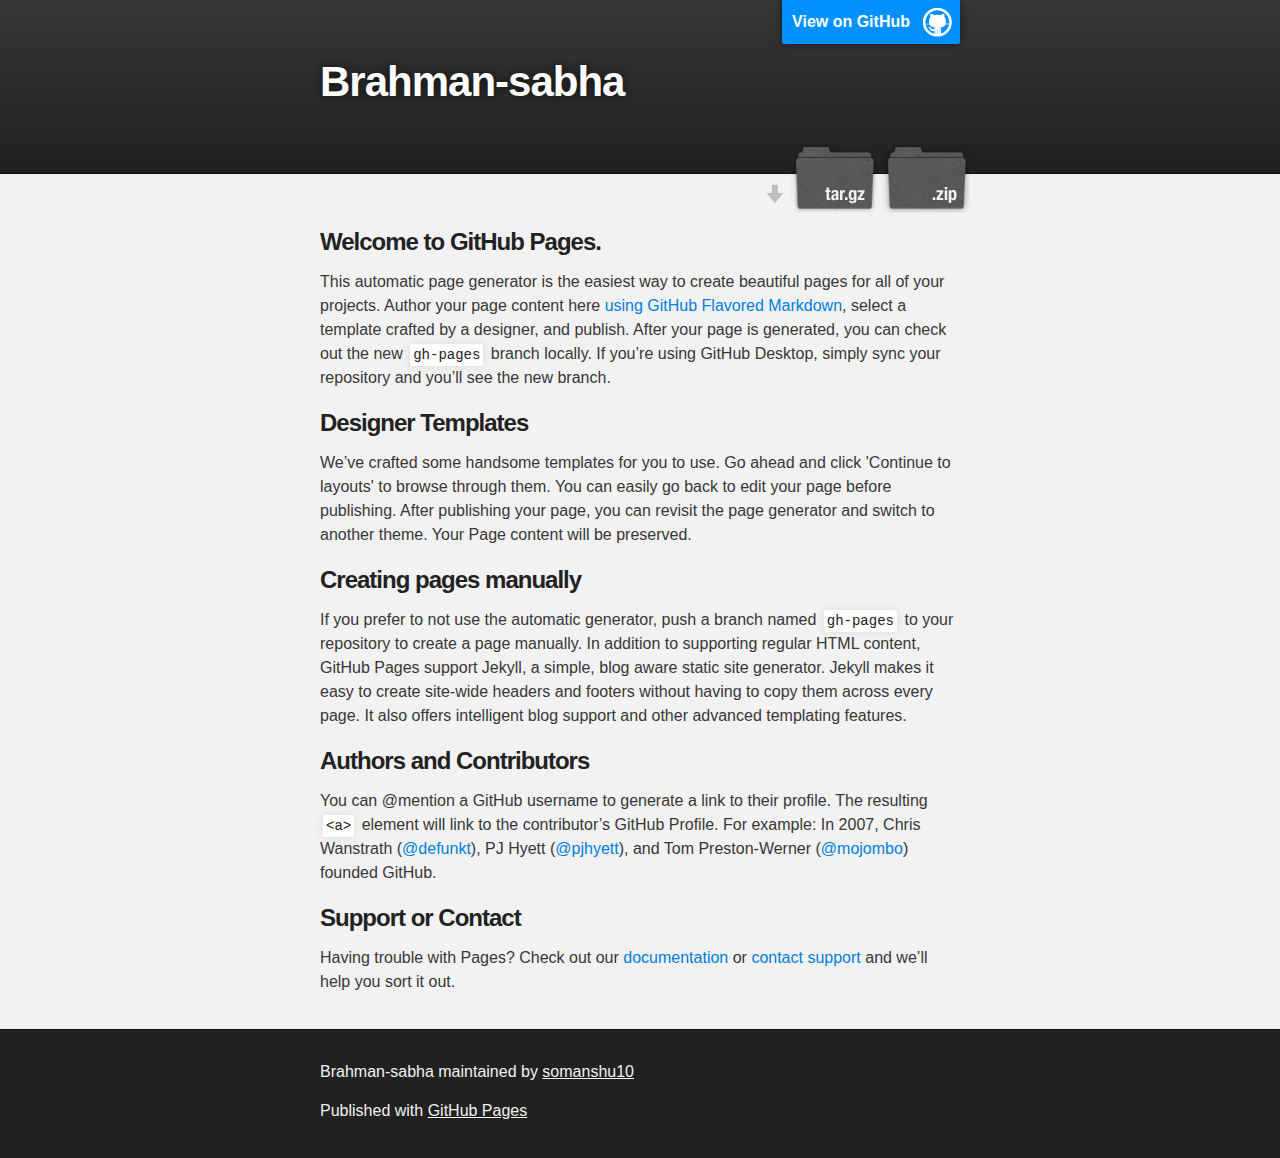
<file: index.html>
<!DOCTYPE html>
<html>

  <head>
    <meta charset='utf-8'>
    <meta http-equiv="X-UA-Compatible" content="chrome=1">
    <meta name="description" content="Brahman-sabha : ">

    <link rel="stylesheet" type="text/css" media="screen" href="stylesheets/stylesheet.css">

    <title>Brahman-sabha</title>
  </head>

  <body>

    <!-- HEADER -->
    <div id="header_wrap" class="outer">
        <header class="inner">
          <a id="forkme_banner" href="https://github.com/somanshu10/brahman-sabha">View on GitHub</a>

          <h1 id="project_title">Brahman-sabha</h1>
          <h2 id="project_tagline"></h2>

            <section id="downloads">
              <a class="zip_download_link" href="https://github.com/somanshu10/brahman-sabha/zipball/master">Download this project as a .zip file</a>
              <a class="tar_download_link" href="https://github.com/somanshu10/brahman-sabha/tarball/master">Download this project as a tar.gz file</a>
            </section>
        </header>
    </div>

    <!-- MAIN CONTENT -->
    <div id="main_content_wrap" class="outer">
      <section id="main_content" class="inner">
        <h3>
<a id="welcome-to-github-pages" class="anchor" href="#welcome-to-github-pages" aria-hidden="true"><span aria-hidden="true" class="octicon octicon-link"></span></a>Welcome to GitHub Pages.</h3>

<p>This automatic page generator is the easiest way to create beautiful pages for all of your projects. Author your page content here <a href="https://guides.github.com/features/mastering-markdown/">using GitHub Flavored Markdown</a>, select a template crafted by a designer, and publish. After your page is generated, you can check out the new <code>gh-pages</code> branch locally. If you’re using GitHub Desktop, simply sync your repository and you’ll see the new branch.</p>

<h3>
<a id="designer-templates" class="anchor" href="#designer-templates" aria-hidden="true"><span aria-hidden="true" class="octicon octicon-link"></span></a>Designer Templates</h3>

<p>We’ve crafted some handsome templates for you to use. Go ahead and click 'Continue to layouts' to browse through them. You can easily go back to edit your page before publishing. After publishing your page, you can revisit the page generator and switch to another theme. Your Page content will be preserved.</p>

<h3>
<a id="creating-pages-manually" class="anchor" href="#creating-pages-manually" aria-hidden="true"><span aria-hidden="true" class="octicon octicon-link"></span></a>Creating pages manually</h3>

<p>If you prefer to not use the automatic generator, push a branch named <code>gh-pages</code> to your repository to create a page manually. In addition to supporting regular HTML content, GitHub Pages support Jekyll, a simple, blog aware static site generator. Jekyll makes it easy to create site-wide headers and footers without having to copy them across every page. It also offers intelligent blog support and other advanced templating features.</p>

<h3>
<a id="authors-and-contributors" class="anchor" href="#authors-and-contributors" aria-hidden="true"><span aria-hidden="true" class="octicon octicon-link"></span></a>Authors and Contributors</h3>

<p>You can @mention a GitHub username to generate a link to their profile. The resulting <code>&lt;a&gt;</code> element will link to the contributor’s GitHub Profile. For example: In 2007, Chris Wanstrath (<a href="https://github.com/defunkt" class="user-mention">@defunkt</a>), PJ Hyett (<a href="https://github.com/pjhyett" class="user-mention">@pjhyett</a>), and Tom Preston-Werner (<a href="https://github.com/mojombo" class="user-mention">@mojombo</a>) founded GitHub.</p>

<h3>
<a id="support-or-contact" class="anchor" href="#support-or-contact" aria-hidden="true"><span aria-hidden="true" class="octicon octicon-link"></span></a>Support or Contact</h3>

<p>Having trouble with Pages? Check out our <a href="https://help.github.com/pages">documentation</a> or <a href="https://github.com/contact">contact support</a> and we’ll help you sort it out.</p>
      </section>
    </div>

    <!-- FOOTER  -->
    <div id="footer_wrap" class="outer">
      <footer class="inner">
        <p class="copyright">Brahman-sabha maintained by <a href="https://github.com/somanshu10">somanshu10</a></p>
        <p>Published with <a href="https://pages.github.com">GitHub Pages</a></p>
      </footer>
    </div>

    

  </body>
</html>
</file>
<file: stylesheets/stylesheet.css>
/*******************************************************************************
Slate Theme for GitHub Pages
by Jason Costello, @jsncostello
*******************************************************************************/

@import url(github-light.css);

/*******************************************************************************
MeyerWeb Reset
*******************************************************************************/

html, body, div, span, applet, object, iframe,
h1, h2, h3, h4, h5, h6, p, blockquote, pre,
a, abbr, acronym, address, big, cite, code,
del, dfn, em, img, ins, kbd, q, s, samp,
small, strike, strong, sub, sup, tt, var,
b, u, i, center,
dl, dt, dd, ol, ul, li,
fieldset, form, label, legend,
table, caption, tbody, tfoot, thead, tr, th, td,
article, aside, canvas, details, embed,
figure, figcaption, footer, header, hgroup,
menu, nav, output, ruby, section, summary,
time, mark, audio, video {
  margin: 0;
  padding: 0;
  border: 0;
  font: inherit;
  vertical-align: baseline;
}

/* HTML5 display-role reset for older browsers */
article, aside, details, figcaption, figure,
footer, header, hgroup, menu, nav, section {
  display: block;
}

ol, ul {
  list-style: none;
}

table {
  border-collapse: collapse;
  border-spacing: 0;
}

/*******************************************************************************
Theme Styles
*******************************************************************************/

body {
  box-sizing: border-box;
  color:#373737;
  background: #212121;
  font-size: 16px;
  font-family: 'Myriad Pro', Calibri, Helvetica, Arial, sans-serif;
  line-height: 1.5;
  -webkit-font-smoothing: antialiased;
}

h1, h2, h3, h4, h5, h6 {
  margin: 10px 0;
  font-weight: 700;
  color:#222222;
  font-family: 'Lucida Grande', 'Calibri', Helvetica, Arial, sans-serif;
  letter-spacing: -1px;
}

h1 {
  font-size: 36px;
  font-weight: 700;
}

h2 {
  padding-bottom: 10px;
  font-size: 32px;
  background: url('../images/bg_hr.png') repeat-x bottom;
}

h3 {
  font-size: 24px;
}

h4 {
  font-size: 21px;
}

h5 {
  font-size: 18px;
}

h6 {
  font-size: 16px;
}

p {
  margin: 10px 0 15px 0;
}

footer p {
  color: #f2f2f2;
}

a {
  text-decoration: none;
  color: #007edf;
  text-shadow: none;

  transition: color 0.5s ease;
  transition: text-shadow 0.5s ease;
  -webkit-transition: color 0.5s ease;
  -webkit-transition: text-shadow 0.5s ease;
  -moz-transition: color 0.5s ease;
  -moz-transition: text-shadow 0.5s ease;
  -o-transition: color 0.5s ease;
  -o-transition: text-shadow 0.5s ease;
  -ms-transition: color 0.5s ease;
  -ms-transition: text-shadow 0.5s ease;
}

a:hover, a:focus {text-decoration: underline;}

footer a {
  color: #F2F2F2;
  text-decoration: underline;
}

em {
  font-style: italic;
}

strong {
  font-weight: bold;
}

img {
  position: relative;
  margin: 0 auto;
  max-width: 739px;
  padding: 5px;
  margin: 10px 0 10px 0;
  border: 1px solid #ebebeb;

  box-shadow: 0 0 5px #ebebeb;
  -webkit-box-shadow: 0 0 5px #ebebeb;
  -moz-box-shadow: 0 0 5px #ebebeb;
  -o-box-shadow: 0 0 5px #ebebeb;
  -ms-box-shadow: 0 0 5px #ebebeb;
}

p img {
  display: inline;
  margin: 0;
  padding: 0;
  vertical-align: middle;
  text-align: center;
  border: none;
}

pre, code {
  width: 100%;
  color: #222;
  background-color: #fff;

  font-family: Monaco, "Bitstream Vera Sans Mono", "Lucida Console", Terminal, monospace;
  font-size: 14px;

  border-radius: 2px;
  -moz-border-radius: 2px;
  -webkit-border-radius: 2px;
}

pre {
  width: 100%;
  padding: 10px;
  box-shadow: 0 0 10px rgba(0,0,0,.1);
  overflow: auto;
}

code {
  padding: 3px;
  margin: 0 3px;
  box-shadow: 0 0 10px rgba(0,0,0,.1);
}

pre code {
  display: block;
  box-shadow: none;
}

blockquote {
  color: #666;
  margin-bottom: 20px;
  padding: 0 0 0 20px;
  border-left: 3px solid #bbb;
}


ul, ol, dl {
  margin-bottom: 15px
}

ul {
  list-style-position: inside;
  list-style: disc;
  padding-left: 20px;
}

ol {
  list-style-position: inside;
  list-style: decimal;
  padding-left: 20px;
}

dl dt {
  font-weight: bold;
}

dl dd {
  padding-left: 20px;
  font-style: italic;
}

dl p {
  padding-left: 20px;
  font-style: italic;
}

hr {
  height: 1px;
  margin-bottom: 5px;
  border: none;
  background: url('../images/bg_hr.png') repeat-x center;
}

table {
  border: 1px solid #373737;
  margin-bottom: 20px;
  text-align: left;
 }

th {
  font-family: 'Lucida Grande', 'Helvetica Neue', Helvetica, Arial, sans-serif;
  padding: 10px;
  background: #373737;
  color: #fff;
 }

td {
  padding: 10px;
  border: 1px solid #373737;
 }

form {
  background: #f2f2f2;
  padding: 20px;
}

/*******************************************************************************
Full-Width Styles
*******************************************************************************/

.outer {
  width: 100%;
}

.inner {
  position: relative;
  max-width: 640px;
  padding: 20px 10px;
  margin: 0 auto;
}

#forkme_banner {
  display: block;
  position: absolute;
  top:0;
  right: 10px;
  z-index: 10;
  padding: 10px 50px 10px 10px;
  color: #fff;
  background: url('../images/blacktocat.png') #0090ff no-repeat 95% 50%;
  font-weight: 700;
  box-shadow: 0 0 10px rgba(0,0,0,.5);
  border-bottom-left-radius: 2px;
  border-bottom-right-radius: 2px;
}

#header_wrap {
  background: #212121;
  background: -moz-linear-gradient(top, #373737, #212121);
  background: -webkit-linear-gradient(top, #373737, #212121);
  background: -ms-linear-gradient(top, #373737, #212121);
  background: -o-linear-gradient(top, #373737, #212121);
  background: linear-gradient(top, #373737, #212121);
}

#header_wrap .inner {
  padding: 50px 10px 30px 10px;
}

#project_title {
  margin: 0;
  color: #fff;
  font-size: 42px;
  font-weight: 700;
  text-shadow: #111 0px 0px 10px;
}

#project_tagline {
  color: #fff;
  font-size: 24px;
  font-weight: 300;
  background: none;
  text-shadow: #111 0px 0px 10px;
}

#downloads {
  position: absolute;
  width: 210px;
  z-index: 10;
  bottom: -40px;
  right: 0;
  height: 70px;
  background: url('../images/icon_download.png') no-repeat 0% 90%;
}

.zip_download_link {
  display: block;
  float: right;
  width: 90px;
  height:70px;
  text-indent: -5000px;
  overflow: hidden;
  background: url(../images/sprite_download.png) no-repeat bottom left;
}

.tar_download_link {
  display: block;
  float: right;
  width: 90px;
  height:70px;
  text-indent: -5000px;
  overflow: hidden;
  background: url(../images/sprite_download.png) no-repeat bottom right;
  margin-left: 10px;
}

.zip_download_link:hover {
  background: url(../images/sprite_download.png) no-repeat top left;
}

.tar_download_link:hover {
  background: url(../images/sprite_download.png) no-repeat top right;
}

#main_content_wrap {
  background: #f2f2f2;
  border-top: 1px solid #111;
  border-bottom: 1px solid #111;
}

#main_content {
  padding-top: 40px;
}

#footer_wrap {
  background: #212121;
}



/*******************************************************************************
Small Device Styles
*******************************************************************************/

@media screen and (max-width: 480px) {
  body {
    font-size:14px;
  }

  #downloads {
    display: none;
  }

  .inner {
    min-width: 320px;
    max-width: 480px;
  }

  #project_title {
  font-size: 32px;
  }

  h1 {
    font-size: 28px;
  }

  h2 {
    font-size: 24px;
  }

  h3 {
    font-size: 21px;
  }

  h4 {
    font-size: 18px;
  }

  h5 {
    font-size: 14px;
  }

  h6 {
    font-size: 12px;
  }

  code, pre {
    min-width: 320px;
    max-width: 480px;
    font-size: 11px;
  }

}
</file>
